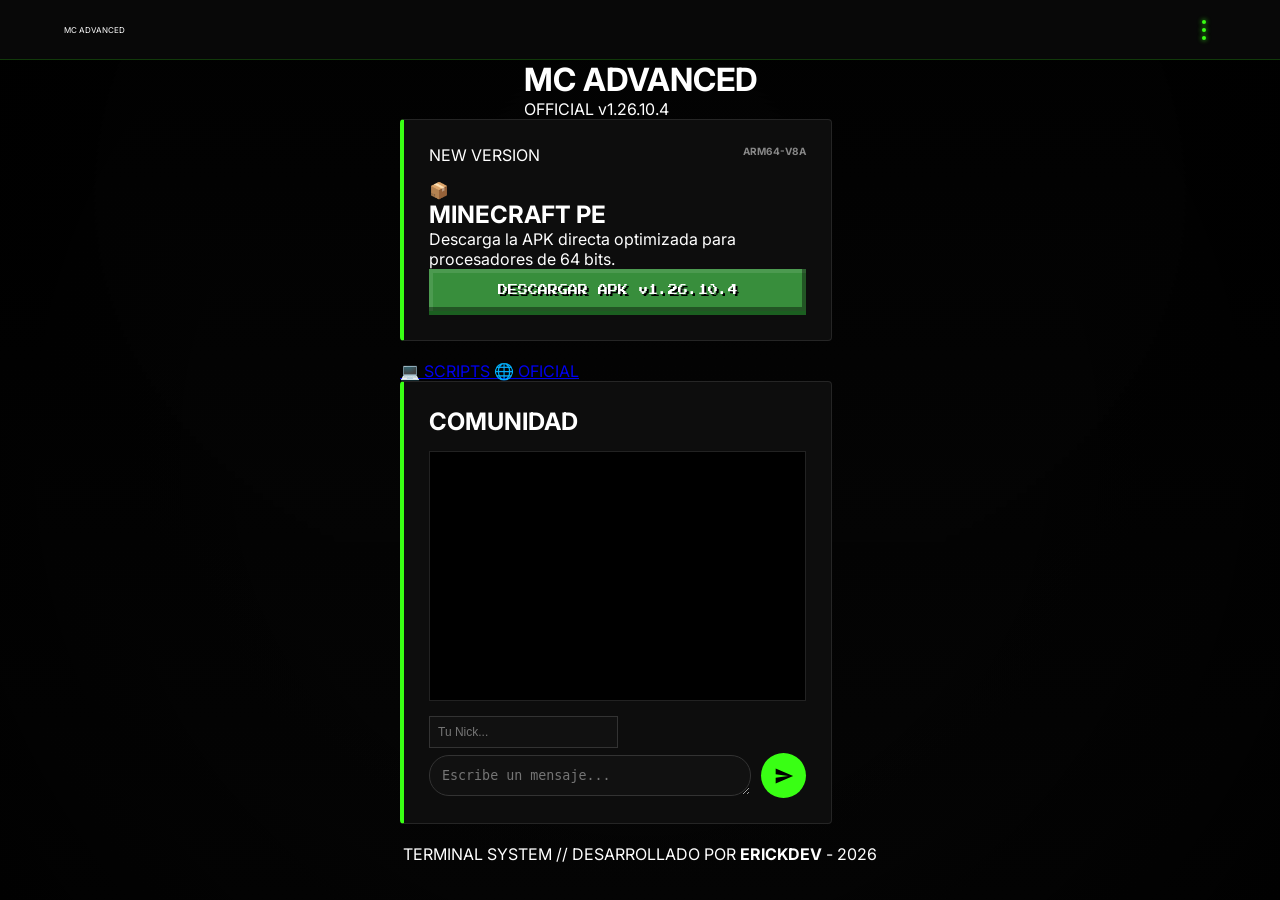
<file: index.html>
<!DOCTYPE html>
<html lang="es">
<head>
    <meta charset="UTF-8">
    <meta name="viewport" content="width=device-width, initial-scale=1.0, maximum-scale=1.0, user-scalable=no">
    
    <title>MC ADVANCED | Descargar Minecraft Bedrock 1.26.10.4</title>
    <meta name="description" content="Descarga la APK de Minecraft optimizada por ErickDev, accede a la consola de scripts GameTest y skins 4D exclusivas.">
    <meta name="keywords" content="Minecraft, Bedrock, APK, Scripts, ErickDev, MC Advanced">
    
    <link rel="stylesheet" href="style.css">
</head>
<body>
    <div class="mc-anime-bg"></div>
    <div class="vignette"></div>

    <nav class="app-bar">
        <div class="app-bar-content">
            <span class="mc-font" style="font-size: 8px;">MC ADVANCED</span>
            <div class="settings-menu">
                <button class="dots-btn" onclick="toggleSettings()">
                    <span></span><span></span><span></span>
                </button>
                <div id="settings-dropdown" class="dropdown-content">
                    <p class="mc-font" style="font-size: 7px; padding: 10px;">AJUSTES</p>
                    <button onclick="cambiarFondo()">CAMBIAR TEMA</button>
                    <button onclick="limpiarCache()">LIMPIAR CACHÉ</button>
                </div>
            </div>
        </div>
    </nav>

    <header class="main-header">
        <div class="header-content">
            <h1 class="neon-text-pro">MC <span class="white">ADVANCED</span></h1>
            <div class="status-indicator">
                <span class="dot pulse"></span>
                <p class="mc-font">OFFICIAL v1.26.10.4</p>
            </div>
        </div>
    </header>

    <main class="container">
        <section class="mc-card-pro download-card">
            <div class="card-header">
                <div class="card-tag">NEW VERSION</div>
                <span class="version-label">ARM64-V8A</span>
            </div>
            <div class="card-body">
                <div class="icon-box">📦</div>
                <div class="info-box">
                    <h2 class="mc-font">MINECRAFT PE</h2>
                    <p class="description">Descarga la APK directa optimizada para procesadores de 64 bits.</p>
                </div>
            </div>
            <div class="action-area">
                <a href="https://www.mediafire.com/file/iktnkzvfwhzcz4e/minecraft-1.26.10.4-arm64-v8a.apk/file" 
                   target="_blank" class="mc-btn mc-btn-green pulse-btn">
                   DESCARGAR APK v1.26.10.4
                </a>
            </div>
        </section>

        <div class="quick-access">
            <a href="funciones.html" class="quick-card">
                <span class="q-icon">💻</span>
                <span class="mc-font">SCRIPTS</span>
            </a>
            <a href="https://www.minecraft.net/" target="_blank" class="quick-card">
                <span class="q-icon">🌐</span>
                <span class="mc-font">OFICIAL</span>
            </a>
        </div>

        <section class="mc-card-pro chat-section">
            <h2 class="mc-font">COMUNIDAD</h2>
            <div id="comments-display" class="mc-chat-box"></div>
            <div class="mc-input-area">
                <input type="text" id="user-name" placeholder="Tu Nick..." class="mc-input-small">
                <div class="input-wrapper">
                    <textarea id="user-comment" placeholder="Escribe un mensaje..." class="mc-input" rows="1"></textarea>
                    <button onclick="enviarComentario()" class="send-btn">
                        <svg viewBox="0 0 24 24"><path d="M2.01 21L23 12 2.01 3 2 10l15 2-15 2z"/></svg>
                    </button>
                </div>
            </div>
        </section>
    </main>

    <footer class="mc-footer">
        <p>TERMINAL SYSTEM // DESARROLLADO POR <strong>ERICKDEV</strong> - 2026</p>
    </footer>

    <script src="script.js"></script>
</body>
</html>
</file>
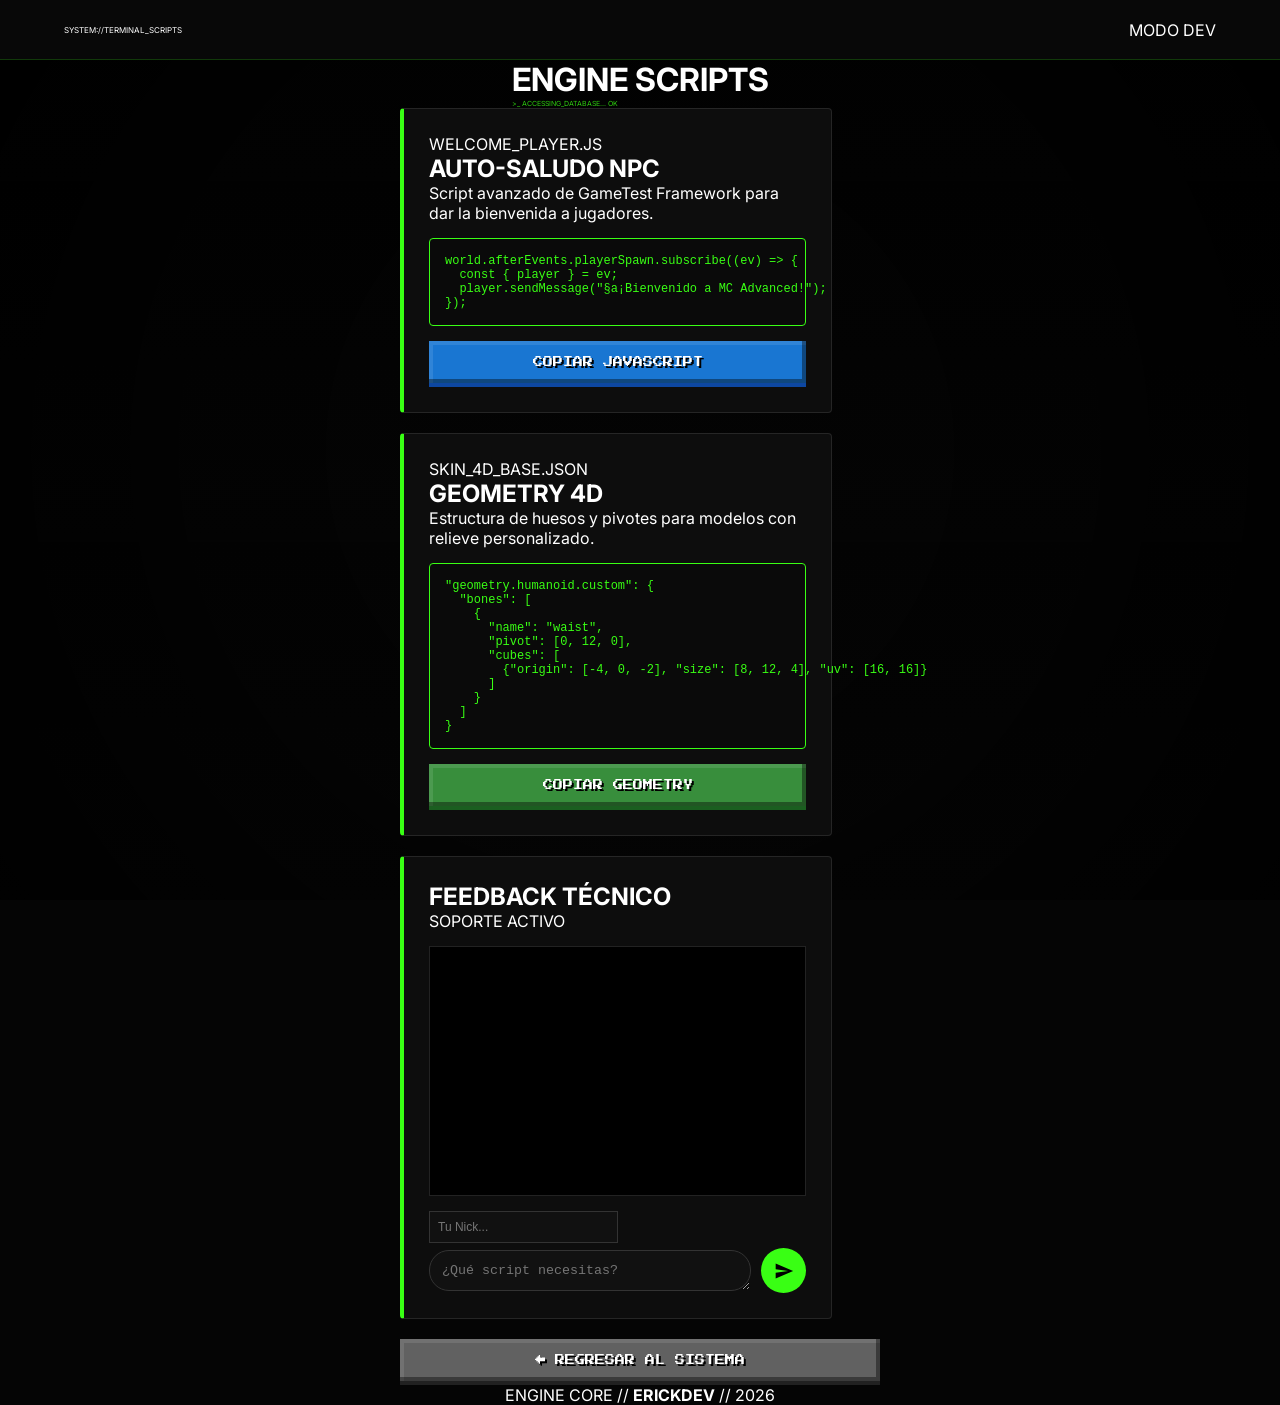
<file: funciones.html>
<!DOCTYPE html>
<html lang="es">
<head>
    <meta charset="UTF-8">
    <meta name="viewport" content="width=device-width, initial-scale=1.0, maximum-scale=1.0, user-scalable=no">
    <title>TERMINAL ENGINE | MC Advanced</title>
    <link href="https://fonts.googleapis.com/css2?family=Orbitron:wght@700&family=Press+Start+2P&family=Fira+Code:wght@400;600&family=Inter:wght@400;700&display=swap" rel="stylesheet">
    <link rel="stylesheet" href="style.css">
</head>
<body>
    <div class="mc-anime-bg"></div>
    <div class="vignette"></div>

    <nav class="app-bar">
        <div class="app-bar-content">
            <span class="mc-font" style="font-size: 8px;">SYSTEM://TERMINAL_SCRIPTS</span>
            <div class="status-chip">MODO DEV</div>
        </div>
    </nav>

    <header class="main-header">
        <div class="header-content">
            <h1 class="neon-text-pro">ENGINE <span class="white">SCRIPTS</span></h1>
            <p class="mc-font" style="font-size: 7px; color: #39FF14; opacity: 0.8;">>_ ACCESSING_DATABASE... OK</p>
        </div>
    </header>

    <main class="container">
        
        <section class="mc-card-pro tech-card">
            <div class="card-header-mc">
                <div class="window-dots">
                    <span class="w-dot red"></span>
                    <span class="w-dot yellow"></span>
                    <span class="w-dot green"></span>
                </div>
                <span class="mc-label">WELCOME_PLAYER.JS</span>
            </div>

            <div class="card-body">
                <div class="tech-info">
                    <h2 class="mc-font">AUTO-SALUDO NPC</h2>
                    <p class="description">Script avanzado de GameTest Framework para dar la bienvenida a jugadores.</p>
                </div>
                
                <div class="code-terminal-mc">
<pre id="code1"><code>world.afterEvents.playerSpawn.subscribe((ev) => {
  const { player } = ev;
  player.sendMessage("§a¡Bienvenido a MC Advanced!");
});</code></pre>
                </div>
                
                <button class="mc-btn mc-btn-blue big-btn" onclick="copiarCodigo(document.getElementById('code1').innerText)">
                    COPIAR JAVASCRIPT
                </button>
            </div>
        </section>

        <section class="mc-card-pro tech-card">
            <div class="card-header-mc">
                <div class="window-dots">
                    <span class="w-dot red"></span>
                    <span class="w-dot yellow"></span>
                    <span class="w-dot green"></span>
                </div>
                <span class="mc-label">SKIN_4D_BASE.JSON</span>
            </div>

            <div class="card-body">
                <div class="tech-info">
                    <h2 class="mc-font">GEOMETRY 4D</h2>
                    <p class="description">Estructura de huesos y pivotes para modelos con relieve personalizado.</p>
                </div>
                
                <div class="code-terminal-mc">
<pre id="code2"><code>"geometry.humanoid.custom": {
  "bones": [
    {
      "name": "waist",
      "pivot": [0, 12, 0],
      "cubes": [
        {"origin": [-4, 0, -2], "size": [8, 12, 4], "uv": [16, 16]}
      ]
    }
  ]
}</code></pre>
                </div>
                
                <button class="mc-btn mc-btn-green big-btn" onclick="copiarCodigo(document.getElementById('code2').innerText)">
                    COPIAR GEOMETRY
                </button>
            </div>
        </section>

        <section class="mc-card-pro chat-section">
            <div class="chat-header">
                <h2 class="mc-font">FEEDBACK TÉCNICO</h2>
                <div class="online-indicator"><span class="dot pulse"></span> SOPORTE ACTIVO</div>
            </div>
            
            <div id="comments-display" class="mc-chat-box">
                </div>
            
            <div class="mc-input-area">
                <input type="text" id="user-name" placeholder="Tu Nick..." class="mc-input-small">
                <div class="input-wrapper">
                    <textarea id="user-comment" placeholder="¿Qué script necesitas?" class="mc-input" rows="1"></textarea>
                    <button onclick="enviarComentario()" class="send-btn">
                        <svg viewBox="0 0 24 24"><path d="M2.01 21L23 12 2.01 3 2 10l15 2-15 2z"/></svg>
                    </button>
                </div>
            </div>
        </section>

        <div class="back-area">
            <a href="index.html" class="mc-btn mc-btn-gray">← REGRESAR AL SISTEMA</a>
        </div>

    </main>

    <footer class="mc-footer">
        <p>ENGINE CORE // <strong>ERICKDEV</strong> // 2026</p>
    </footer>

    <script src="script.js"></script>
</body>
</html>
</file>
<file: style.css>
/* =========================================
   MC ADVANCED - CORE VISUAL v6.0 (ULTRA-PRO)
   ========================================= */

@import url('https://fonts.googleapis.com/css2?family=Orbitron:wght@700&family=Press+Start+2P&family=Inter:wght@400;600;800&display=swap');

/* 1. RESET Y OPTIMIZACIÓN MÓVIL */
* { 
    margin: 0; 
    padding: 0; 
    box-sizing: border-box; 
    image-rendering: pixelated; 
    -webkit-tap-highlight-color: transparent; /* Quita el cuadro azul al tocar en Android */
}

body {
    background-color: #050505;
    color: #ffffff;
    font-family: 'Inter', sans-serif;
    display: flex;
    flex-direction: column;
    align-items: center;
    min-height: 100vh;
    overflow-x: hidden;
    padding-top: 60px; /* Espacio para la App Bar */
}

/* 2. CAPAS DE FONDO Y PROFUNDIDAD */
.mc-anime-bg {
    position: fixed;
    top: 0; left: 0; width: 100%; height: 100%;
    background: linear-gradient(180deg, rgba(0,0,0,0.5) 0%, #050505 100%), 
                url('https://wallpaperaccess.com/full/1512411.jpg');
    background-size: cover;
    background-position: center;
    z-index: -2;
}

.vignette {
    position: fixed;
    top: 0; left: 0; width: 100%; height: 100%;
    background: radial-gradient(circle, transparent 40%, rgba(0,0,0,0.8) 100%);
    pointer-events: none;
    z-index: -1;
}

/* 3. APP BAR (ESTILO ANDROID) */
.app-bar {
    position: fixed;
    top: 0; width: 100%; height: 60px;
    background: rgba(10, 10, 10, 0.8);
    backdrop-filter: blur(15px);
    border-bottom: 1px solid rgba(57, 255, 20, 0.2);
    z-index: 1000;
    display: flex;
    align-items: center;
}

.app-bar-content {
    width: 90%;
    margin: 0 auto;
    display: flex;
    justify-content: space-between;
    align-items: center;
}

/* MENÚ TRES PUNTOS */
.dots-btn {
    background: none; border: none;
    display: flex; flex-direction: column; gap: 4px;
    cursor: pointer; padding: 10px;
}

.dots-btn span {
    width: 4px; height: 4px;
    background: #39FF14;
    border-radius: 50%;
    box-shadow: 0 0 5px #39FF14;
}

.dropdown-content {
    display: none;
    position: absolute;
    right: 5%; top: 60px;
    background: rgba(20, 20, 20, 0.95);
    border: 1px solid #39FF14;
    min-width: 150px;
    box-shadow: 0 10px 30px rgba(0,0,0,0.5);
    z-index: 1001;
}

.dropdown-content.show { display: block; animation: slideDown 0.3s ease; }

.dropdown-content button {
    width: 100%; padding: 12px;
    background: none; border: none;
    color: white; text-align: left;
    font-size: 11px; cursor: pointer;
}

.dropdown-content button:hover { background: rgba(57, 255, 20, 0.1); color: #39FF14; }

/* 4. TARJETAS DETALLADAS */
.mc-card-pro {
    background: rgba(15, 15, 15, 0.9);
    border: 1px solid rgba(255, 255, 255, 0.1);
    border-left: 4px solid #39FF14;
    padding: 25px;
    margin-bottom: 20px;
    width: 90%;
    max-width: 480px;
    border-radius: 4px;
    transition: 0.3s cubic-bezier(0.4, 0, 0.2, 1);
}

.mc-card-pro:active { transform: scale(0.98); }

.card-header { display: flex; justify-content: space-between; margin-bottom: 15px; }

.version-label { font-size: 10px; color: #888; font-weight: bold; }

/* 5. BOTONES FLUÍDOS */
.mc-btn {
    display: block;
    width: 100%;
    padding: 16px;
    border: none;
    font-family: 'Press Start 2P', cursive;
    font-size: 10px;
    color: white;
    text-align: center;
    text-decoration: none;
    text-shadow: 2px 2px 0px #000;
    position: relative;
    overflow: hidden;
    box-shadow: inset -4px -4px 0px rgba(0,0,0,0.4), inset 4px 4px 0px rgba(255,255,255,0.1);
}

.mc-btn-green { background: #388e3c; border-bottom: 4px solid #1b5e20; }
.mc-btn-blue { background: #1976d2; border-bottom: 4px solid #0d47a1; }
.mc-btn-gray { background: #616161; border-bottom: 4px solid #212121; }

.pulse-btn { animation: pulseGreen 2s infinite; }

/* 6. CHAT DE COMUNIDAD (ESTILO APP) */
.mc-chat-box {
    background: #000;
    height: 250px;
    overflow-y: auto;
    padding: 15px;
    margin: 15px 0;
    display: flex;
    flex-direction: column; /* Mensajes nuevos abajo */
    gap: 12px;
    border: 1px solid #222;
}

.comment-item {
    background: rgba(255, 255, 255, 0.03);
    padding: 10px;
    border-radius: 8px;
    border-left: 2px solid #39FF14;
    animation: fadeIn 0.4s ease;
}

.comment-user { font-weight: 800; font-size: 11px; margin-bottom: 5px; display: block; }
.comment-text { font-size: 13px; color: #ddd; line-height: 1.4; }

/* ÁREA DE ENTRADA */
.mc-input-area { margin-top: 10px; }

.input-wrapper { display: flex; gap: 10px; align-items: center; margin-top: 5px; }

.mc-input-small { 
    background: #111; border: 1px solid #333; color: white;
    padding: 8px; font-size: 12px; width: 50%;
}

.mc-input { 
    flex-grow: 1; background: #111; border: 1px solid #333;
    color: white; padding: 12px; border-radius: 20px; 
}

.send-btn {
    background: #39FF14; border: none; width: 45px; height: 45px;
    border-radius: 50%; display: flex; align-items: center; justify-content: center;
    cursor: pointer; transition: 0.2s;
}

.send-btn svg { width: 20px; height: 20px; fill: #000; }
.send-btn:active { transform: scale(0.9); }

/* 7. TERMINAL DE SCRIPTS */
.code-terminal-mc {
    background: #0a0a0a;
    border: 1px solid #39FF14;
    padding: 15px;
    border-radius: 4px;
    font-family: 'Fira Code', monospace;
    font-size: 12px;
    color: #39FF14;
    margin: 15px 0;
}

/* ANIMACIONES */
@keyframes pulseGreen {
    0% { box-shadow: 0 0 0 0 rgba(57, 255, 20, 0.4); }
    70% { box-shadow: 0 0 0 15px rgba(57, 255, 20, 0); }
    100% { box-shadow: 0 0 0 0 rgba(57, 255, 20, 0); }
}

@keyframes slideDown {
    from { opacity: 0; transform: translateY(-10px); }
    to { opacity: 1; transform: translateY(0); }
}

@keyframes fadeIn {
    from { opacity: 0; transform: translateY(10px); }
    to { opacity: 1; transform: translateY(0); }
}

/* ADAPTACIÓN ANDROID FINAL */
@media (max-width: 600px) {
    .neon-text-pro { font-size: 2rem; }
    .mc-card-pro { width: 95%; padding: 20px; }
}
</file>
